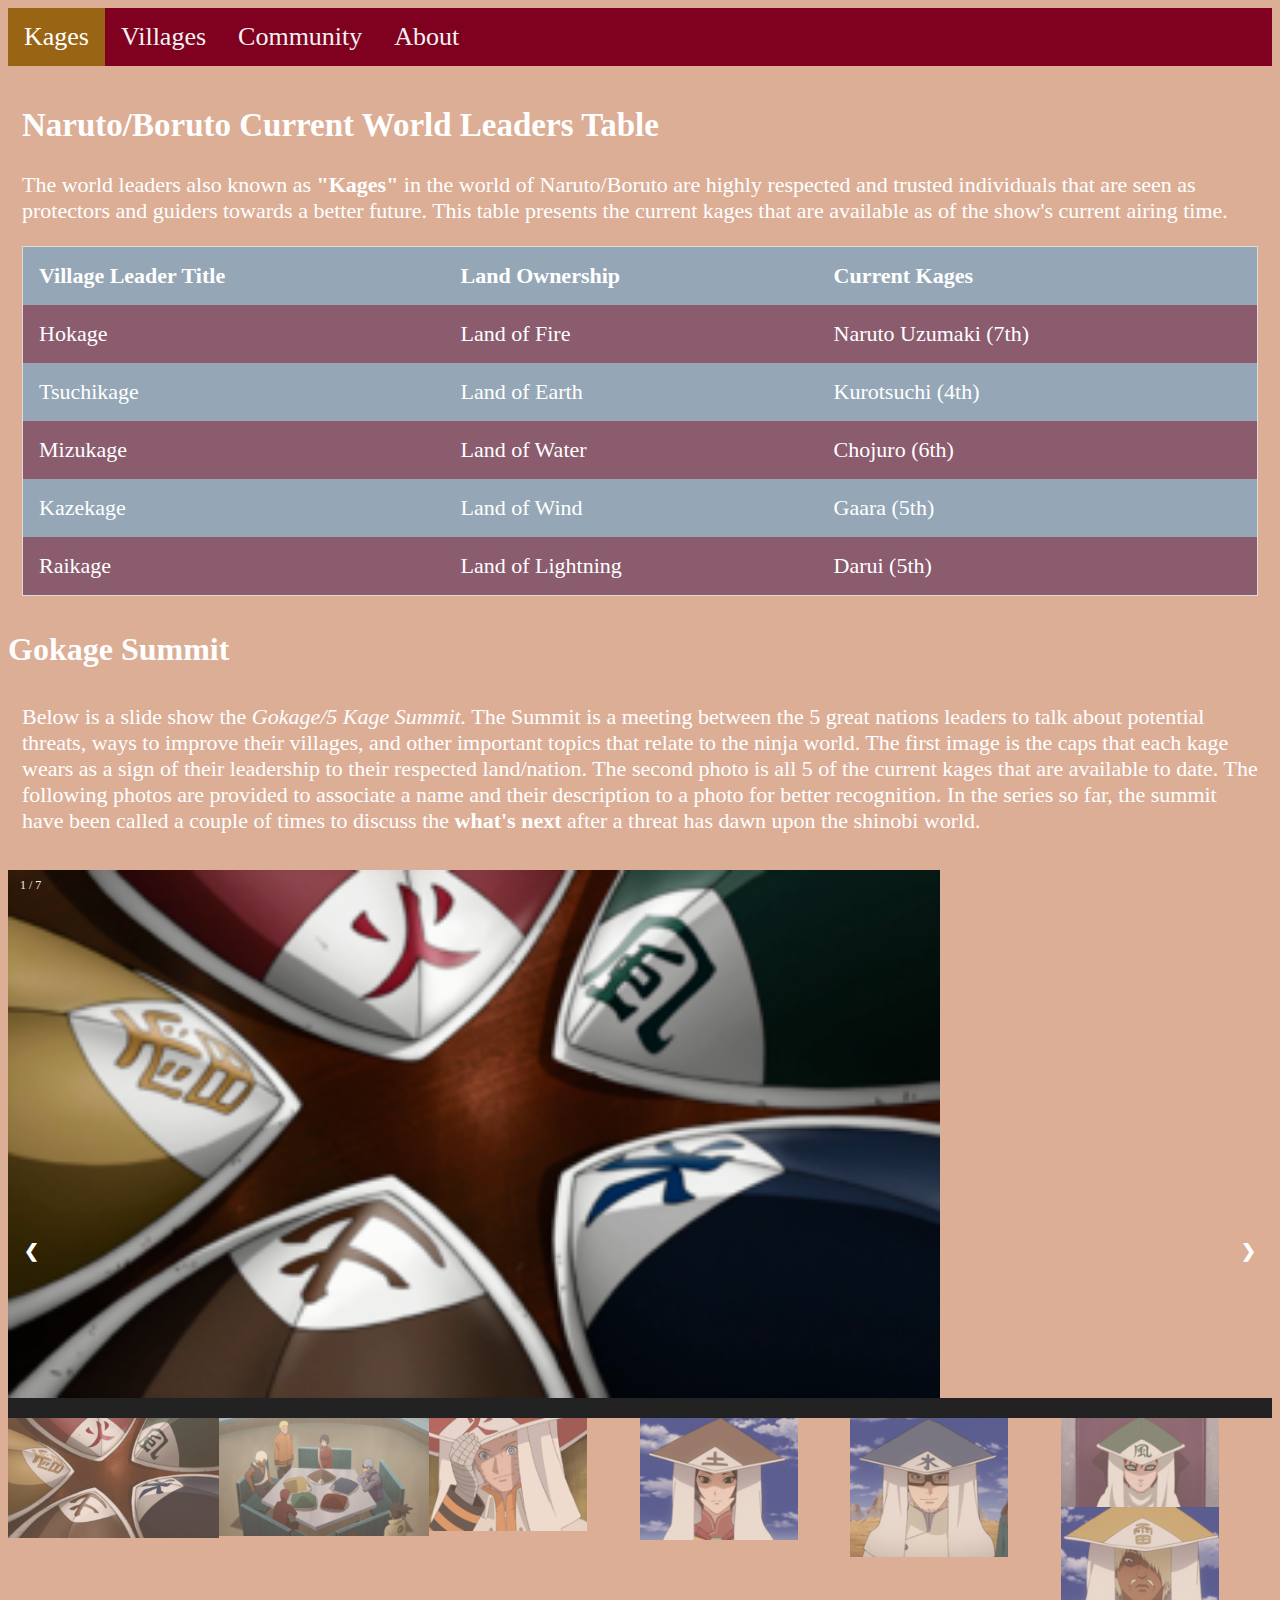
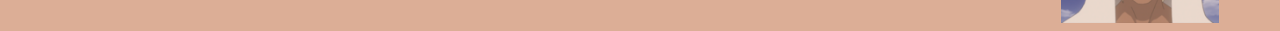
<file: index.html>
<!DOCTYPE html>
<html>

<head>
    <title>Zulkifli Sales: GEOG 495 LAB 02</title>

    <link rel="stylesheet" href="css/main.css">
    <link rel="stylesheet" href="https://cdnjs.cloudflare.com/ajax/libs/font-awesome/4.7.0/css/font-awesome.min.css">
</head>

<body>

    <div class="topnav" id="myTopnav">
        <a class="active" href="index.html">Kages</a>
        <a href="section1.html">Villages</a>
        <a href="section2.html">Community</a>
        <a href="section3.html">About</a>
        <!-- "Hamburger menu" / "Bar icon" to toggle the navigation links -->
        <a href="javascript:void(0);" class="icon">
            <i class="fa fa-bars"></i>
        </a>
    </div>

    <!-- Page content -->
    <div class="content">
        <h2>Naruto/Boruto Current World Leaders Table</h2>
        <p>The world leaders also known as <strong>"Kages"</strong> in the world of Naruto/Boruto are highly respected and trusted individuals that are seen as protectors and guiders towards a better future. This table presents the current kages that are available as of the show's current airing time.</p>

        <table>
        <tr>
            <th>Village Leader Title</th>
            <th>Land Ownership</th>
            <th>Current Kages</th>
        </tr>
        <tr>
            <td>Hokage</td>
            <td>Land of Fire</td>
            <td>Naruto Uzumaki (7th)</td>
        </tr>
        <tr>
            <td>Tsuchikage</td>
            <td>Land of Earth</td>
            <td>Kurotsuchi (4th)</td>
        </tr>
        <tr>
            <td>Mizukage</td>
            <td>Land of Water</td>
            <td>Chojuro (6th)</td>
        </tr>
        <tr>
            <td>Kazekage</td>
            <td>Land of Wind</td>
            <td>Gaara (5th)</td>
        </tr>
        <tr>
            <td>Raikage</td>
            <td>Land of Lightning</td>
            <td>Darui (5th)</td>
        </tr>
        </table>
    </div>
    
    <h1>Gokage Summit</h1>
    <p class="content">Below is a slide show the <em>Gokage/5 Kage Summit.</em> The Summit is a meeting between the 5 great nations leaders to talk about potential threats, ways to improve their villages, and other important topics that relate to the ninja world. The first image is the caps that each kage wears as a sign of their leadership to their respected land/nation. The second photo is all 5 of the current kages that are available to date. The following photos are provided to associate a name and their description to a photo for better recognition. In the series so far, the summit have been called a couple of times to discuss the <strong>what's next</strong> after a threat has dawn upon the shinobi world.</p>
 <!-- Container for the image gallery -->
<div class="container">

    <!-- Full-width images with number text -->
    <div class="mySlides">
      <div class="numbertext">1 / 7</div>
        <img src="img/kageIMG/Gokage_hats.png" style="width:100%">
    </div>
  
    <div class="mySlides">
      <div class="numbertext">2 / 7</div>
        <img src="img/kageIMG/Kaguya_Kage_Summit.png" style="width:100%">
    </div>
  
    <div class="mySlides">
      <div class="numbertext">3 / 7</div>
        <img src="img/kageIMG/Naruto.png" style="width:100%">
    </div>
  
    <div class="mySlides">
      <div class="numbertext">4 / 7</div>
        <img src="img/kageIMG/Kurotsuchi.png" style="width:100%">
    </div>
  
    <div class="mySlides">
      <div class="numbertext">5 / 7</div>
        <img src="img/kageIMG/Chojuro.png" style="width:100%">
    </div>
  
    <div class="mySlides">
      <div class="numbertext">6 / 7</div>
        <img src="img/kageIMG/Gaara.png" style="width:100%">
    </div>

    <div class="mySlides">
        <div class="numbertext">7 / 7</div>
          <img src="img/kageIMG/Darui.png" style="width:100%">
      </div>
  
    <!-- Next and previous buttons -->
    <a class="prev" onclick="plusSlides(-1)">&#10094;</a>
    <a class="next" onclick="plusSlides(1)">&#10095;</a>
  
    <!-- Image text -->
    <div class="caption-container">
      <p id="caption"></p>
    </div>
  
    <!-- Thumbnail images -->
    <div class="row">
      <div class="column">
        <img class="demo cursor" src="img/kageIMG/Gokage_hats.png" style="width:100%" onclick="currentSlide(1)" alt="The 5 Kage caps. Representative of their status as leaders.">
      </div>
      <div class="column">
        <img class="demo cursor" src="img/kageIMG/Kaguya_Kage_Summit.png" style="width:100%" onclick="currentSlide(2)" alt="5 Kage summit. A meeting between the leaders of the great 5 nations.">
      </div>
      <div class="column">
        <img class="demo cursor" src="img/kageIMG/Naruto.png" style="width:75%" onclick="currentSlide(3)" alt="Naruto Uzumaki. 7th hokage of the village Hidden in the Leaves and leader of the Land of Fire.">
      </div>
      <div class="column">
        <img class="demo cursor" src="img/kageIMG/Kurotsuchi.png" style="width:75%" onclick="currentSlide(4)" alt="Kurotsuchi. 4th Tsuchikage of the village hidden in the Stones and leader of the Land of Earth.">
      </div>
      <div class="column">
        <img class="demo cursor" src="img/kageIMG/Chojuro.png" style="width:75%" onclick="currentSlide(5)" alt="Chojuro. 6th Mizukage of the village Hidden in the Mist and leader of the Land of Water.">
      </div>
      <div class="column">
        <img class="demo cursor" src="img/kageIMG/Gaara.png" style="width:75%" onclick="currentSlide(6)" alt="Gaara. 5th Kazekage of the village Hidden in the Sand and leader of the Land of Wind.">
      </div>
      <div class="column">
        <img class="demo cursor" src="img/kageIMG/Darui.png" style="width:75%" onclick="currentSlide(7)" alt="Darui. 5th Raikage of the village Hidden in the Clouds and leader of the Land of Lightning.">
      </div>
    </div>
  </div>

  <script src="js/main.js"></script>
</body>
</html>
</file>
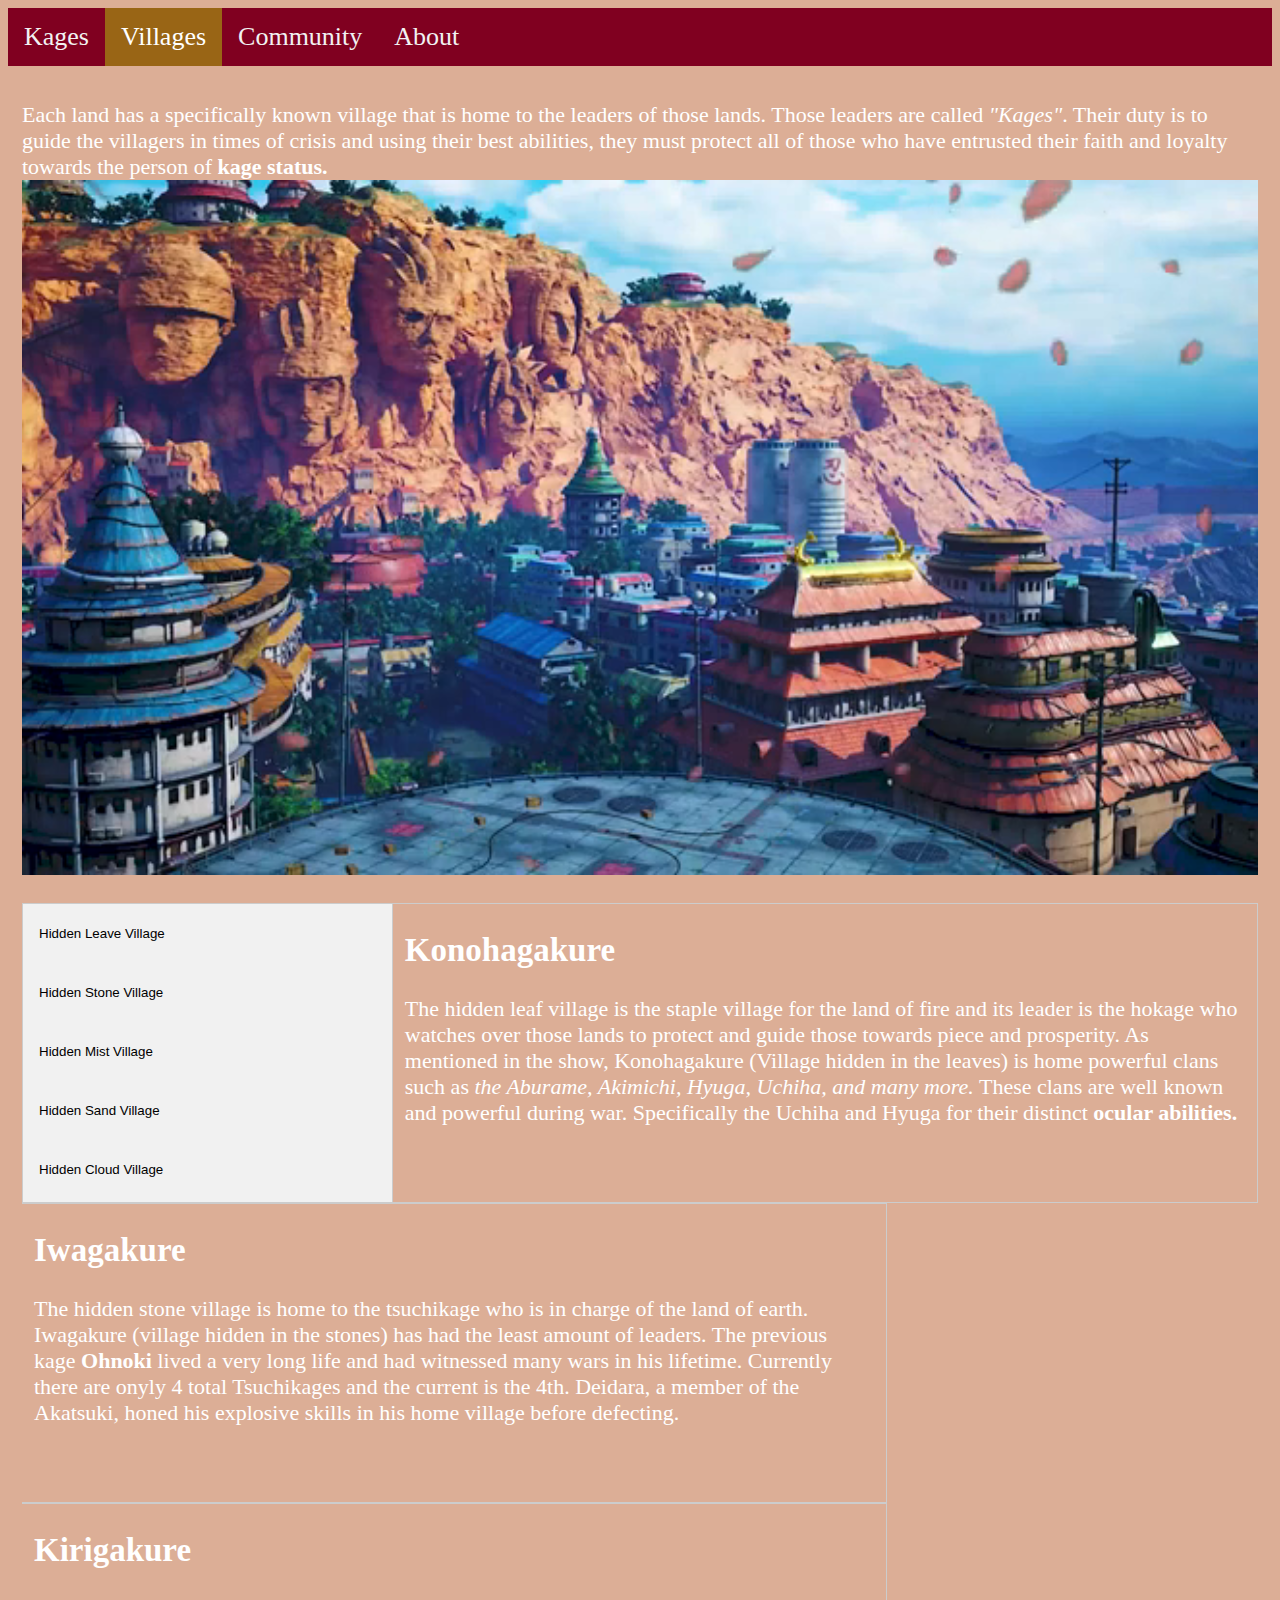
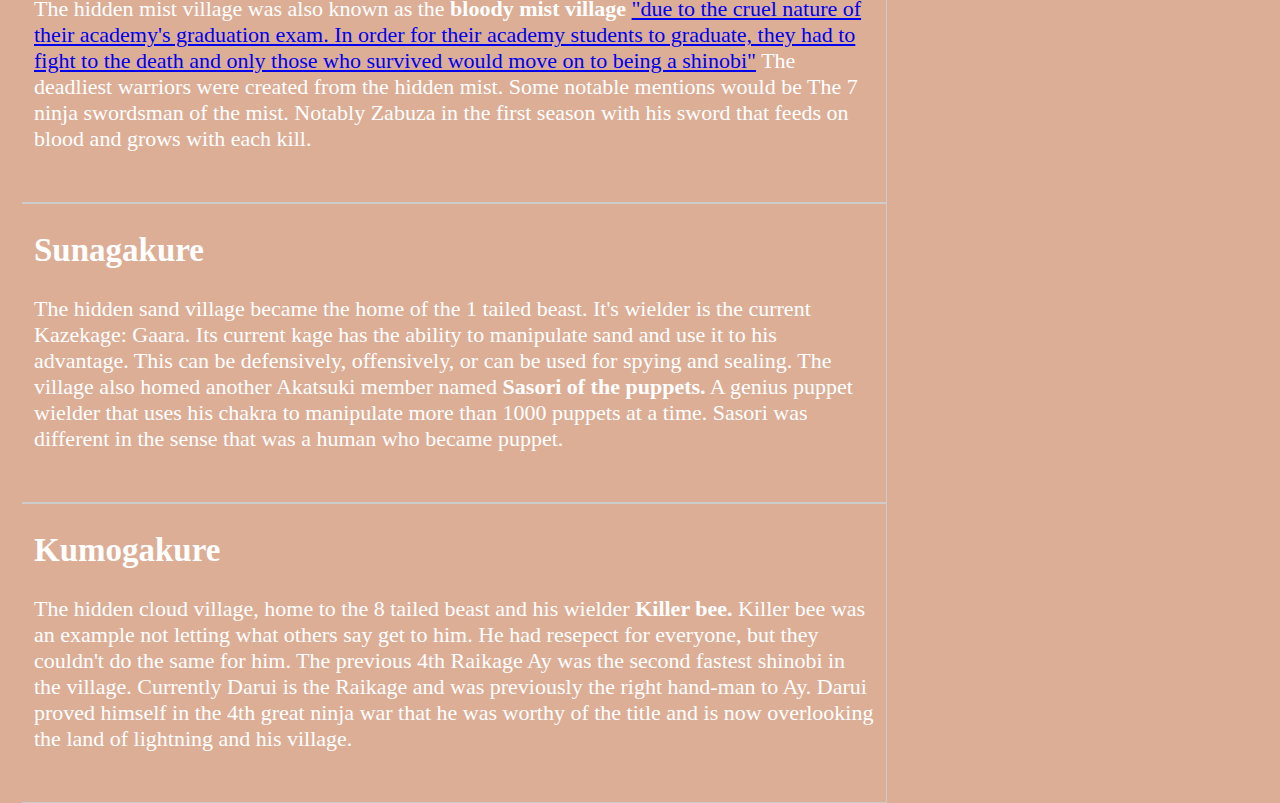
<file: section1.html>
<!DOCTYPE html>
<html>

<head>
    <title>Hidden Villages</title>

    <link rel="stylesheet" href="css/main.css">
    <link rel="stylesheet" href="https://cdnjs.cloudflare.com/ajax/libs/font-awesome/4.7.0/css/font-awesome.min.css">
</head>

<body>

    <div class="topnav" id="myTopnav">
        <a href="index.html">Kages</a>
        <a class="active" href="section1.html">Villages</a>
        <a href="section2.html">Community</a>
        <a href="section3.html">About</a>
        <!-- "Hamburger menu" / "Bar icon" to toggle the navigation links -->
        <a href="javascript:void(0);" class="icon" >
            <i class="fa fa-bars"></i>
        </a>
    </div>

    <!-- Page content -->
    <div class="content">
        <p>Each land has a specifically known village that is home to the leaders of those lands. Those leaders are called <em>"Kages"</em>. Their duty is to guide the villagers in times of crisis and using their best abilities, they must protect all of those who have entrusted their faith and loyalty towards the person of <strong>kage status.</strong> 

          <video autoplay muted loop id="myVideo">
            <source src="img/Konoha_4k.mp4" type="video/mp4">
          </video>

        <div class="tab">
            <button class="tablinks" onclick="openCity(event, 'Fire')">Hidden Leave Village</button>
            <button class="tablinks" onclick="openCity(event, 'Earth')">Hidden Stone Village</button>
            <button class="tablinks" onclick="openCity(event, 'Water')">Hidden Mist Village</button>
            <button class="tablinks" onclick="openCity(event, 'Wind')">Hidden Sand Village</button>
            <button class="tablinks" onclick="openCity(event, 'Lightning')">Hidden Cloud Village</button>
          </div>
          
          <div id="Fire" class="tabcontent">
            <h2>Konohagakure</h2>
            <p> The hidden leaf village is the staple village for the land of fire and its leader is the hokage who watches over those lands to protect and guide those towards piece and prosperity. As mentioned in the show, Konohagakure (Village hidden in the leaves) is home powerful clans such as <em>the Aburame, Akimichi, Hyuga, Uchiha, and many more.</em> These clans are well known and powerful during war. Specifically the Uchiha and Hyuga for their distinct <strong>ocular abilities.</strong></p>
          </div>
          
          <div id="Earth" class="tabcontent">
            <h2>Iwagakure</h2>
            <p> The hidden stone village is home to the tsuchikage who is in charge of the land of earth. Iwagakure (village hidden in the stones) has had the least amount of leaders. The previous kage <strong>Ohnoki</strong> lived a very long life and had witnessed many wars in his lifetime. Currently there are onyly 4 total Tsuchikages and the current is the 4th. Deidara, a member of the Akatsuki, honed his explosive skills in his home village before defecting.</p>
          </div>
          
          <div id="Water" class="tabcontent">
            <h2>Kirigakure</h2>
            <p>The hidden mist village was also known as the <strong>bloody mist village</strong> <a href="https://anime.stackexchange.com/questions/43627/why-was-the-hidden-mist-called-the-village-of-the-bloody-mist#:~:text=Kirigakure%2C%20the%20Village%20Hidden%20in,on%20to%20being%20a%20shinobi.">"due to the cruel nature of their academy's graduation exam. In order for their academy students to graduate, they had to fight to the death and only those who survived would move on to being a shinobi"</a> The deadliest warriors were created from the hidden mist. Some notable mentions would be The 7 ninja swordsman of the mist. Notably Zabuza in the first season with his sword that feeds on blood and grows with each kill. </p>
          </div>
    
          <div id="Wind" class="tabcontent">
            <h2>Sunagakure</h2>
            <p>The hidden sand village became the home of the 1 tailed beast. It's wielder is the current Kazekage: Gaara. Its current kage has the ability to manipulate sand and use it to his advantage. This can be defensively, offensively, or can be used for spying and sealing. The village also homed another Akatsuki member named <strong>Sasori of the puppets.</strong> A genius puppet wielder that uses his chakra to manipulate more than 1000 puppets at a time. Sasori was different in the sense that was a human who became puppet.</p>
          </div>
    
          <div id="Lightning" class="tabcontent">
            <h2>Kumogakure</h2>
            <p>The hidden cloud village, home to the 8 tailed beast and his wielder <strong>Killer bee.</strong> Killer bee was an example not letting what others say get to him. He had resepect for everyone, but they couldn't do the same for him. The previous 4th Raikage Ay was the second fastest shinobi in the village. Currently Darui is the Raikage and was previously the right hand-man to Ay. Darui proved himself in the 4th great ninja war that he was worthy of the title and is now overlooking the land of lightning and his village.</p>
          </div>
    </div>

</body>

<script src="js/main.js"></script>

</html>
</file>
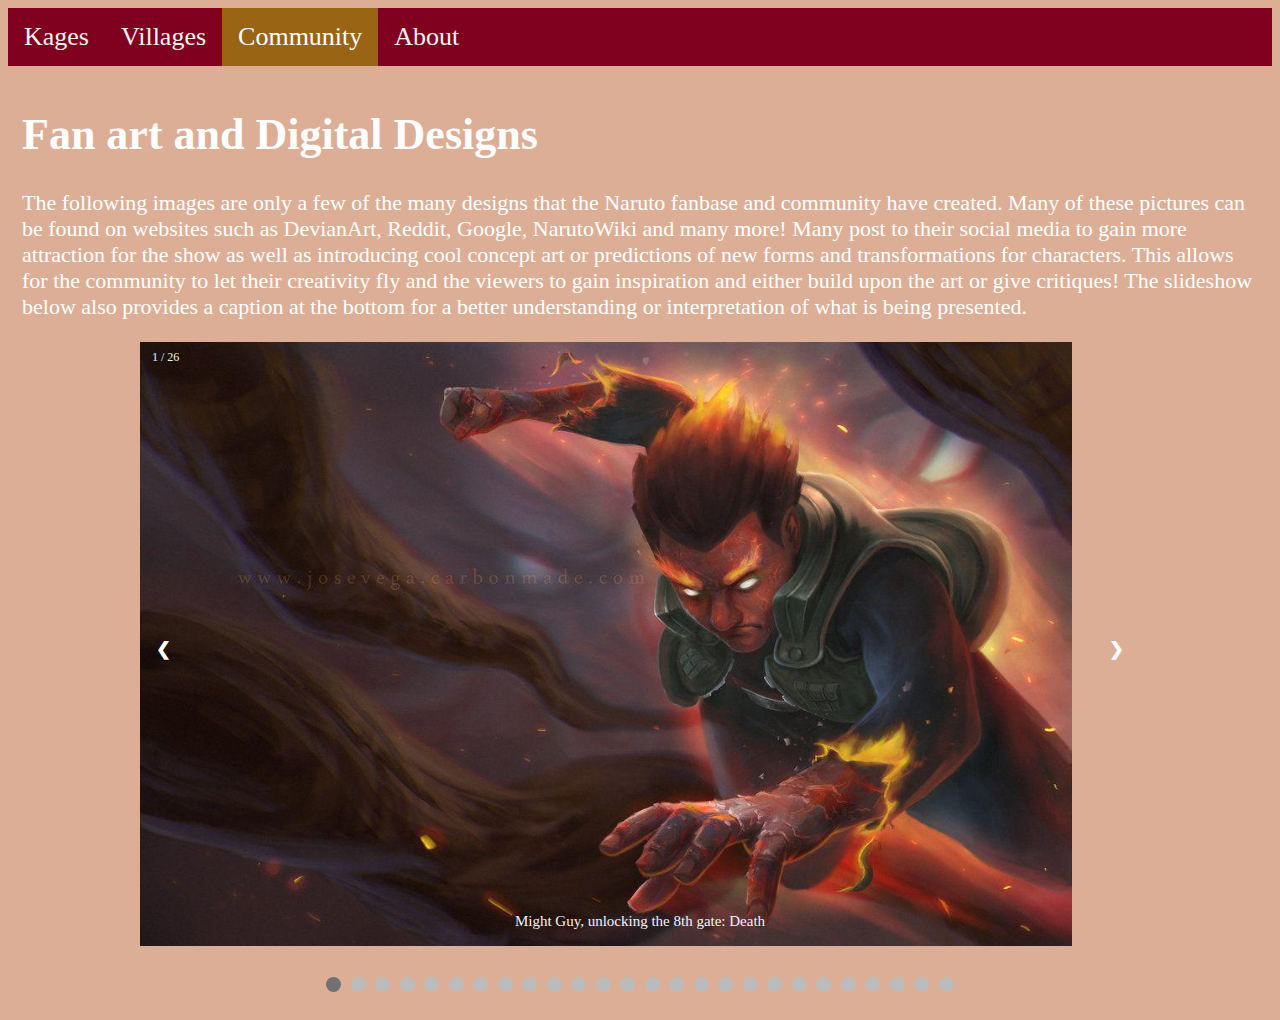
<file: section2.html>
<!DOCTYPE html>
<html>

<head>
    <title>Community Contribution</title>

    <link rel="stylesheet" href="css/main.css">
    <link rel="stylesheet" href="https://cdnjs.cloudflare.com/ajax/libs/font-awesome/4.7.0/css/font-awesome.min.css">
</head>

<body>

    <div class="topnav" id="myTopnav">
        <a href="index.html">Kages</a>
        <a href="section1.html">Villages</a>
        <a class="active" href="section2.html">Community</a>
        <a href="section3.html">About</a>
            <!-- "Hamburger menu" / "Bar icon" to toggle the navigation links -->
        <a href="javascript:void(0);" class="icon">
            <i class="fa fa-bars"></i>
          </a>
    </div>

    <!-- Page content -->
    <div class="content">
      <h1>Fan art and Digital Designs</h1>
      <p>The following images are only a few of the many designs that the Naruto fanbase and community have created. Many of these pictures can be found on websites such as DevianArt, Reddit, Google, NarutoWiki and many more! Many post to their social media to gain more attraction for the show as well as introducing cool concept art or predictions of new forms and transformations for characters. This allows for the community to let their creativity fly and the viewers to gain inspiration and either build upon the art or give critiques! The slideshow below also provides a caption at the bottom for a better understanding or interpretation of what is being presented.</p>
        <div class="slideshow-container">

            <div class="mySlides fade">
              <div class="numbertext">1 / 26</div>
              <img src="img/communityIMG/8gatesofpain.jpg" style="width:100%">
              <div class="text">Might Guy, unlocking the 8th gate: Death</div>
            </div>
            
            <div class="mySlides fade">
              <div class="numbertext">2 / 26</div>
              <img src="img/communityIMG/Akatsuki.jpg" style="width:100%">
              <div class="text">The Akatsuki</div>
            </div>
            
            <div class="mySlides fade">
              <div class="numbertext">3 / 26</div>
              <img src="img/communityIMG/Boruto.jpg" style="width:100%">
              <div class="text">Teenage Boruto Uzumaki</div>
            </div>

            <div class="mySlides fade">
                <div class="numbertext">4 / 26</div>
                <img src="img/communityIMG/Darkangelsasuke.jpg" style="width:100%">
                <div class="text">Akatsuki Sasuke. Revolution.</div>
              </div>
              
              <div class="mySlides fade">
                <div class="numbertext">5 / 26</div>
                <img src="img/communityIMG/EvoluationsNaruto.jpg" style="width:100%">
                <div class="text">Naruto Uzumaki's Evolution through time.</div>
              </div>
              
              <div class="mySlides fade">
                <div class="numbertext">6 / 26</div>
                <img src="img/communityIMG/fatherandson.png" style="width:100%">
                <div class="text">Like Father, Like Son.</div>
              </div>

              <div class="mySlides fade">
                <div class="numbertext">7 / 26</div>
                <img src="img/communityIMG/frogsummoning.png" style="width:100%">
                <div class="text">Frog Summoning, retro</div>
              </div>
              
              <div class="mySlides fade">
                <div class="numbertext">8 / 26</div>
                <img src="img/communityIMG/generations.jpg" style="width:100%">
                <div class="text">Through the different generations!</div>
              </div>
              
              <div class="mySlides fade">
                <div class="numbertext">9 / 26</div>
                <img src="img/communityIMG/Hokagedream.jpg" style="width:100%">
                <div class="text">Dream, becoming reality.</div>
              </div>

              <div class="mySlides fade">
                <div class="numbertext">10 / 26</div>
                <img src="img/communityIMG/Jiraiya.jpg" style="width:100%">
                <div class="text">Jiraiya in the hidden rain.</div>
              </div>
              
              <div class="mySlides fade">
                <div class="numbertext">11 / 26</div>
                <img src="img/communityIMG/JiraiyaNaruto.jpg" style="width:100%">
                <div class="text">Master and Disciple</div>
              </div>
              
              <div class="mySlides fade">
                <div class="numbertext">12 / 26</div>
                <img src="img/communityIMG/Kurama.jpg" style="width:100%">
                <div class="text">Bond between beast and wielder</div>
              </div>

              <div class="mySlides fade">
                <div class="numbertext">13 / 26</div>
                <img src="img/communityIMG/Kyubbiattacks.jpg" style="width:100%">
                <div class="text">Kyubii attacks. Carnage awakens</div>
              </div>
              
              <div class="mySlides fade">
                <div class="numbertext">14 / 26</div>
                <img src="img/communityIMG/Lifeordeath.jpg" style="width:100%">
                <div class="text">The power of one man vs a tailed beast</div>
              </div>
              
              <div class="mySlides fade">
                <div class="numbertext">15 / 26</div>
                <img src="img/communityIMG/losingcontrol.jpg" style="width:100%">
                <div class="text">Losing control of oneself.</div>
              </div>

              <div class="mySlides fade">
                <div class="numbertext">16 / 26</div>
                <img src="img/communityIMG/MinatoFamily.jpg" style="width:100%">
                <div class="text">Naruto's family. What could've been.</div>
              </div>
              
              <div class="mySlides fade">
                <div class="numbertext">17 / 26</div>
                <img src="img/communityIMG/Modernday.jpg" style="width:100%">
                <div class="text">Modern pictures in the ninja world.</div>
              </div>
              
              <div class="mySlides fade">
                <div class="numbertext">18 / 26</div>
                <img src="img/communityIMG/Narutofamily.jpg" style="width:100%">
                <div class="text">Family Photo.</div>
              </div>

              <div class="mySlides fade">
                <div class="numbertext">19 / 26</div>
                <img src="img/communityIMG/narutoflower.jpg" style="width:100%">
                <div class="text">Naruto cherry blossom.</div>
              </div>
              
              <div class="mySlides fade">
                <div class="numbertext">20 / 26</div>
                <img src="img/communityIMG/NarutoxHinata.jpg" style="width:100%">
                <div class="text">Naruto and Hinata</div>
              </div>
              
              <div class="mySlides fade">
                <div class="numbertext">21 / 26</div>
                <img src="img/communityIMG/Nextgeneration.jpg" style="width:100%">
                <div class="text">Moving on and looking towards the future.</div>
              </div>

              <div class="mySlides fade">
                <div class="numbertext">22 / 26</div>
                <img src="img/communityIMG/onelasteffort.png" style="width:100%">
                <div class="text">We cannot give up. One last effort.</div>
              </div>
              
              <div class="mySlides fade">
                <div class="numbertext">23 / 26</div>
                <img src="img/communityIMG/Partners.jpg" style="width:100%">
                <div class="text">Total control. Partners in the making.</div>
              </div>
              
              <div class="mySlides fade">
                <div class="numbertext">24 / 26</div>
                <img src="img/communityIMG/tailedbeast.jpg" style="width:100%">
                <div class="text">Presenting the tailed beasts.</div>
              </div>

              <div class="mySlides fade">
                <div class="numbertext">25 / 26</div>
                <img src="img/communityIMG/team7.jpg" style="width:100%">
                <div class="text">Team 7 reunited</div>
              </div>
              
              <div class="mySlides fade">
                <div class="numbertext">26 / 26</div>
                <img src="img/communityIMG/thebeginningoftheend.jpg" style="width:100%">
                <div class="text">This world shall know pain.</div>
              </div>
            
            <a class="prev" onclick="plusSlides(-1)">&#10094;</a>
            <a class="next" onclick="plusSlides(1)">&#10095;</a>
            
            </div>
            <br>
            
            <div style="text-align:center">
              <span class="dot" onclick="currentSlide(1)"></span> 
              <span class="dot" onclick="currentSlide(2)"></span> 
              <span class="dot" onclick="currentSlide(3)"></span>
              <span class="dot" onclick="currentSlide(4)"></span> 
              <span class="dot" onclick="currentSlide(5)"></span> 
              <span class="dot" onclick="currentSlide(6)"></span> 
              <span class="dot" onclick="currentSlide(7)"></span> 
              <span class="dot" onclick="currentSlide(8)"></span> 
              <span class="dot" onclick="currentSlide(9)"></span> 
              <span class="dot" onclick="currentSlide(10)"></span> 
              <span class="dot" onclick="currentSlide(11)"></span> 
              <span class="dot" onclick="currentSlide(12)"></span> 
              <span class="dot" onclick="currentSlide(13)"></span> 
              <span class="dot" onclick="currentSlide(14)"></span> 
              <span class="dot" onclick="currentSlide(15)"></span> 
              <span class="dot" onclick="currentSlide(16)"></span> 
              <span class="dot" onclick="currentSlide(17)"></span> 
              <span class="dot" onclick="currentSlide(18)"></span> 
              <span class="dot" onclick="currentSlide(19)"></span> 
              <span class="dot" onclick="currentSlide(20)"></span> 
              <span class="dot" onclick="currentSlide(21)"></span> 
              <span class="dot" onclick="currentSlide(22)"></span> 
              <span class="dot" onclick="currentSlide(23)"></span> 
              <span class="dot" onclick="currentSlide(24)"></span> 
              <span class="dot" onclick="currentSlide(25)"></span> 
              <span class="dot" onclick="currentSlide(26)"></span> 
            </div>
        </div>
    </div>

    <script src="js/main.js"></script>
</body>

</html>
</file>
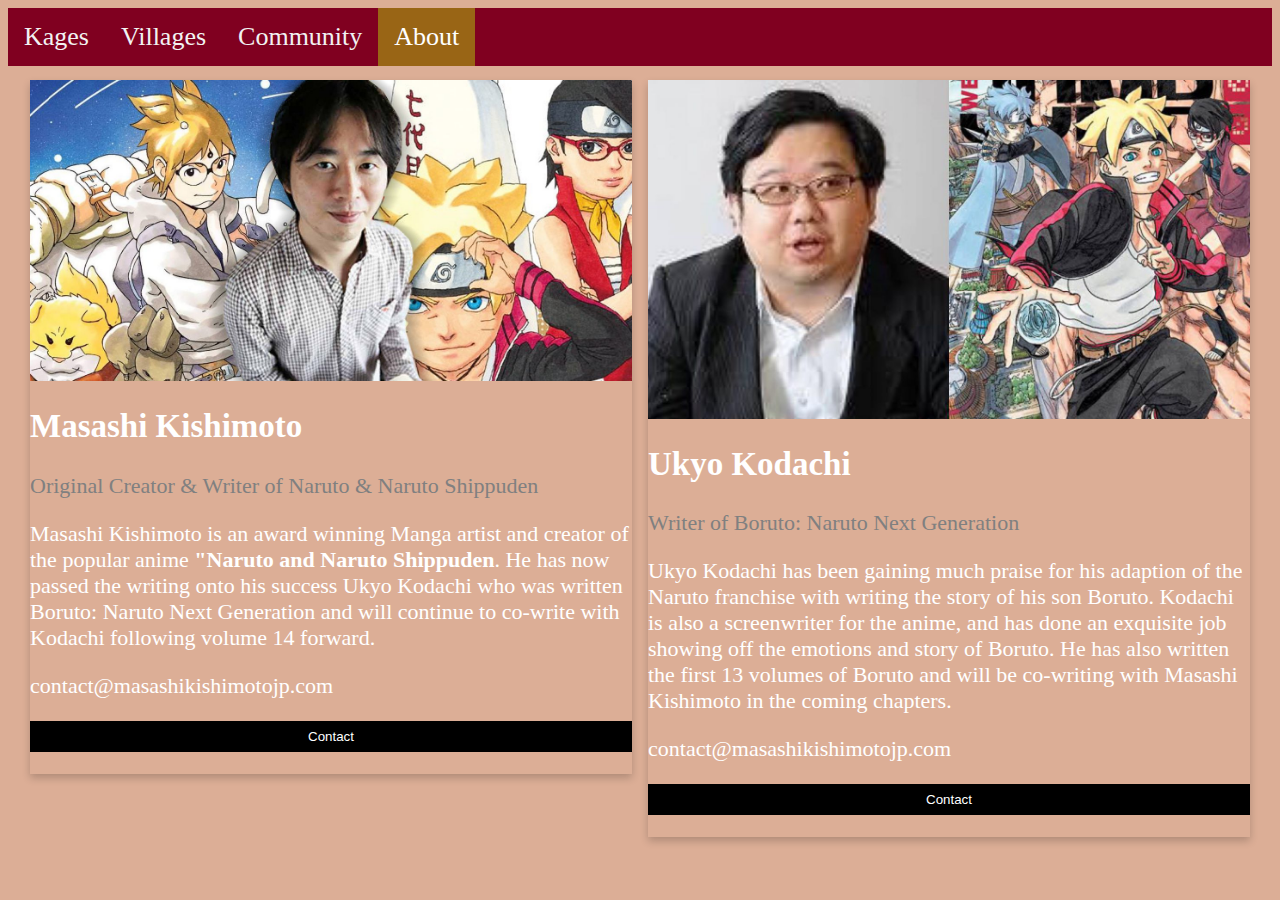
<file: section3.html>
<!DOCTYPE html>
<html>

<head>
    <title>About the creators</title>

    <link rel="stylesheet" href="css/main.css">
    <link rel="stylesheet" href="https://cdnjs.cloudflare.com/ajax/libs/font-awesome/4.7.0/css/font-awesome.min.css">
</head>

<body>

    <div class="topnav" id="myTopnav">
        <a href="index.html">Kages</a>
        <a href="section1.html">Villages</a>
        <a href="section2.html">Community</a>
        <a class="active" href="section3.html">About</a>
            <!-- "Hamburger menu" / "Bar icon" to toggle the navigation links -->
        <a href="javascript:void(0);" class="icon">
            <i class="fa fa-bars"></i>
          </a>
    </div>

    <!-- Page content -->
    <div class="content">
        <div class="row">
            <div class="columnabout">
              <div class="card">
                <img src="img/aboutIMG/Masashi.jpg" alt="Masashi" style="width:100%">
                <div class="container">
                  <h2>Masashi Kishimoto</h2>
                  <p class="title">Original Creator &amp; Writer of Naruto &amp; Naruto Shippuden </p>
                  <p>Masashi Kishimoto is an award winning Manga artist and creator of the popular anime <strong>"Naruto and Naruto Shippuden</strong>. He has now passed the writing onto his success Ukyo Kodachi who was written Boruto: Naruto Next Generation and will continue to co-write with Kodachi following volume 14 forward.</p>
                  <p>contact@masashikishimotojp.com</p>
                  <p><button class="button">Contact</button></p>
                </div>
              </div>
            </div>
          
            <div class="columnabout">
              <div class="card">
                <img src="img/aboutIMG/Ukyo.jpg" alt="Ukyo" style="width:100%">
                <div class="container">
                  <h2>Ukyo Kodachi</h2>
                  <p class="title">Writer of Boruto: Naruto Next Generation</p>
                  <p>Ukyo Kodachi has been gaining much praise for his adaption of the Naruto franchise with writing the story of his son Boruto. Kodachi is also a screenwriter for the anime, and has done an exquisite job showing off the emotions and story of Boruto. He has also written the first 13 volumes of Boruto and will be co-writing with Masashi Kishimoto in the coming chapters.</p>
                  <p>contact@masashikishimotojp.com</p>
                  <p><button class="button">Contact</button></p>
                </div>
              </div>
            </div>

</body>

<script src="js/main.js"></script>

</html>
</file>
<file: css/main.css>
/* Add a black background color to the top navigation */
.topnav {
  background-color: #800020;
  overflow: hidden;
}

/* Style the links inside the navigation bar */
.topnav a {
  float: left;
  display: block;
  color: #f2f2f2;
  text-align: center;
  padding: 14px 16px;
  text-decoration: none;
  font-size: 26px;
}

/* Change the color of links on hover */
.topnav a:hover {
  background-color: #ff66cc;
  color: white;
  box-shadow: 0px 0px 100px 0px #C48F7F;
  transition: .8s ease;
}

/* Add an active class to highlight the current page */
.topnav a.active {
  background-color:#996515;
  color: white;
}

/* Hide the icon that should open and close the topnav on small screens */
.topnav .icon {
  display: none;
}

/* Style for page content */
.content {
  padding: 14px;
  font-size: 22px;
}

#myVideo {
  right: 0;
  bottom: 0;
  min-width: 100%;
  min-height: 100%;
}


table {
  border-collapse: collapse;
  border-spacing: 0;
  width: 100%;
  border: 1px solid #ddd;
}

th, td {
  text-align: left;
  padding: 16px;
}

tr:nth-child(even) {
  background-color: #8B5B6E;
}

tr:nth-child(odd) {
  background-color: #95a7B6;
}

body {
  background-color: #DCAE96;
  color: white;
}
* {
  box-sizing: border-box;
}

/* Position the image container (needed to position the left and right arrows) */
.container {
  position: relative;
}

/* Hide the images by default */
.mySlides {
  display: none;
  width: 932px;
  
}

/* Add a pointer when hovering over the thumbnail images */
.cursor {
  cursor: pointer;
}

/* Next & previous buttons */
.prev,
.next {
  cursor: pointer;
  position: absolute;
  top: 40%;
  width: auto;
  padding: 16px;
  margin-top: -50px;
  color: white;
  font-weight: bold;
  font-size: 20px;
  border-radius: 0 3px 3px 0;
  user-select: none;
  -webkit-user-select: none;
}

/* Position the "next button" to the right */
.next {
  right: 0;
  border-radius: 3px 0 0 3px;
}

/* On hover, add a black background color with a little bit see-through */
.prev:hover,
.next:hover {
  background-color: rgba(0, 0, 0, 0.8);
}

/* Number text (1/3 etc) */
.numbertext {
  color: #f2f2f2;
  font-size: 12px;
  padding: 8px 12px;
  position: absolute;
  top: 0;
}

/* Container for image text */
.caption-container {
  text-align: center;
  background-color: #222;
  padding: 2px 16px;
  color: white;
}

.row:after {
  content: "";
  display: table;
  clear: both;
}

/* Six columns side by side */
.column {
  float: left;
  width: 16.66%;
}

/* Add a transparency effect for thumnbail images */
.demo {
  opacity: 0.6;
}

.active,
.demo:hover {
  opacity: 1;
}

/* Three columns side by side */
.columnabout {
  float: left;
  width: 50%;
  margin-bottom: 16px;
  padding: 0 8px;
}

/* Display the columns below each other instead of side by side on small screens */
@media screen and (max-width: 650px) {
  .column {
    width: 100%;
    display: block;
  }
}

/* Add some shadows to create a card effect */
.card {
  box-shadow: 0 4px 8px 0 rgba(0, 0, 0, 0.2);
}

/* Clear floats */
.container::after, .row::after {
  content: "";
  clear: both;
  display: table;
}

.title {
  color: grey;
}

.button {
  border: none;
  outline: 0;
  display: inline-block;
  padding: 8px;
  color: white;
  background-color: #000;
  text-align: center;
  cursor: pointer;
  width: 100%;
}

.button:hover {
  background-color: #555;
}

/* Style the tab */
.tab {
  float: left;
  border: 1px solid #ccc;
  background-color: #f1f1f1;
  width: 30%;
  height: 300px;
}

/* Style the buttons that are used to open the tab content */
.tab button {
  display: block;
  background-color: inherit;
  color: black;
  padding: 22px 16px;
  width: 100%;
  border: none;
  outline: none;
  text-align: left;
  cursor: pointer;
  transition: 0.3s;
}

/* Change background color of buttons on hover */
.tab button:hover {
  background-color: #ddd;
}

/* Create an active/current "tab button" class */
.tab button.active {
  background-color: #ccc;
}

/* Style the tab content */
.tabcontent {
  float: left;
  padding: 0px 12px;
  border: 1px solid #ccc;
  width: 70%;
  border-left: none;
  height: 300px;
}

.mySlides {display: none}
img {vertical-align: middle;}

/* Slideshow container */
.slideshow-container {
  max-width: 1000px;
  position: relative;
  margin: auto;
}

/* Next & previous buttons */
.prev, .next {
  cursor: pointer;
  position: absolute;
  top: 50%;
  width: auto;
  padding: 16px;
  margin-top: -22px;
  color: white;
  font-weight: bold;
  font-size: 18px;
  transition: 0.6s ease;
  border-radius: 0 3px 3px 0;
  user-select: none;
}

/* Position the "next button" to the right */
.next {
  right: 0;
  border-radius: 3px 0 0 3px;
}

/* On hover, add a black background color with a little bit see-through */
.prev:hover, .next:hover {
  background-color: rgba(0,0,0,0.8);
}

/* Caption text */
.text {
  color: #f2f2f2;
  font-size: 15px;
  padding: 8px 12px;
  position: absolute;
  bottom: 8px;
  width: 100%;
  text-align: center;
}

/* Number text (1/3 etc) */
.numbertext {
  color: #f2f2f2;
  font-size: 12px;
  padding: 8px 12px;
  position: absolute;
  top: 0;
}

/* The dots/bullets/indicators */
.dot {
  cursor: pointer;
  height: 15px;
  width: 15px;
  margin: 0 2px;
  background-color: #bbb;
  border-radius: 50%;
  display: inline-block;
  transition: background-color 0.6s ease;
}

.active, .dot:hover {
  background-color: #717171;
}

/* Fading animation */
.fade {
  -webkit-animation-name: fade;
  -webkit-animation-duration: 1.5s;
  animation-name: fade;
  animation-duration: 1.5s;
}

@-webkit-keyframes fade {
  from {opacity: .4} 
  to {opacity: 1}
}

@keyframes fade {
  from {opacity: .4} 
  to {opacity: 1}
}

/* On smaller screens, decrease text size */
@media only screen and (max-width: 300px) {
  .prev, .next,.text {font-size: 11px}
}


/* When the screen is less than 950 pixels wide, */
@media screen and (max-width: 1000px) {
  /* Hide all links, except for the selected tab */
  .topnav a:not(.active) {
    display: block;
  }
  /* Show the icon that should open and close the topnav*/
  .topnav a.icon {
    float: right;
    display: block;
  }
}

/* When the screen is less than 950 pixels wide, if the user clicks on the icon, */
/* the "responsive" class attribute will be added to the topnav by the JavaScript code. */
/* This media query sets the style for the unfolded topnav. */
/* It makes the topnav look good on small screens (display the links vertically instead of horizontally)  */
@media screen and (max-width: 1000px) {
  .topnav.responsive {
    position: relative;
  }

  .topnav.responsive a.icon {
    position: absolute;
    right: 0;
    top: 0;
  }

  .topnav.responsive a {
    float: none;
    display: block;
    text-align: left;
  }
}
</file>
